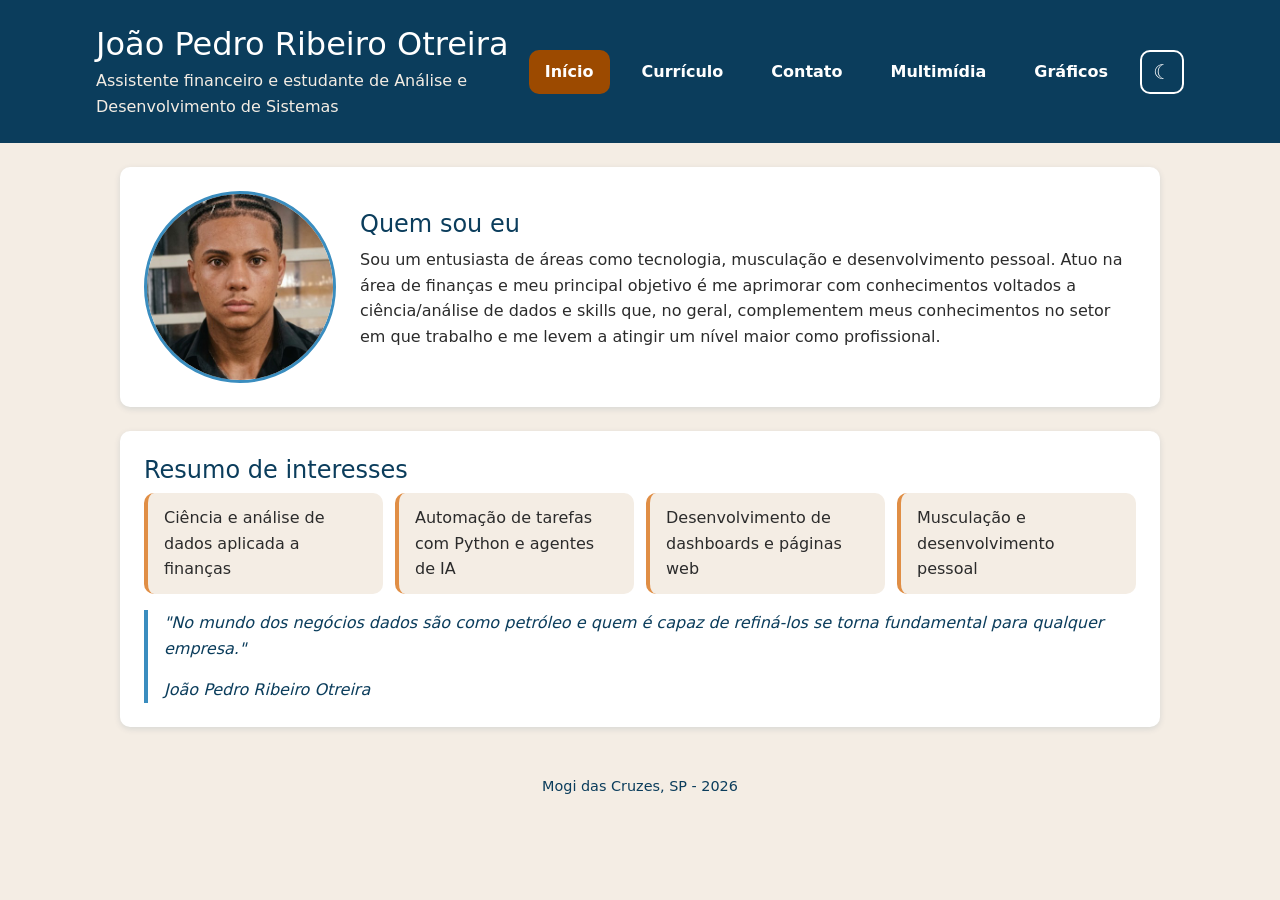
<file: index.html>
<!DOCTYPE html>
<html lang="pt-BR">

<head>
    <meta charset="UTF-8">
    <meta name="viewport" content="width=device-width, initial-scale=1.0">
    <meta name="description"
        content="Site pessoal de João Pedro Ribeiro Otreira, assistente financeiro e estudante de Análise e Desenvolvimento de Sistemas.">
    <title>João Pedro Ribeiro Otreira - Início</title>
    <link rel="stylesheet" href="https://cdn.jsdelivr.net/npm/bootstrap@5.3.3/dist/css/bootstrap.min.css"
        integrity="sha384-QWTKZyjpPEjISv5WaRU9OFeRpok6YctnYmDr5pNlyT2bRjXh0JMhjY6hW+ALEwIH" crossorigin="anonymous">
    <link rel="stylesheet" href="css/estilos.css">
    <script src="js/scripts.js"></script>
</head>

<body>

    <a class="visually-hidden-focusable" href="#conteudo">Pular para o conteúdo</a>

    <header>
        <div class="cabecalho-conteudo">
            <div class="marca">
                <h1>João Pedro Ribeiro Otreira</h1>
                <p>Assistente financeiro e estudante de Análise e Desenvolvimento de Sistemas</p>
            </div>

            <nav aria-label="Navegação principal">
                <ul>
                    <li><a href="index.html" aria-current="page">Início</a></li>
                    <li><a href="curriculo.html">Currículo</a></li>
                    <li><a href="formulario.html">Contato</a></li>
                    <li><a href="multimidia.html">Multimídia</a></li>
                    <li><a href="graficos.html">Gráficos</a></li>
                    <li class="item-tema">
                        <button type="button" id="botao-tema" class="botao-tema" aria-pressed="false"
                            aria-label="Tema escuro" title="Alternar tema claro/escuro"><span aria-hidden="true">&#9790;</span></button>
                    </li>
                </ul>
            </nav>
        </div>
    </header>

    <main id="conteudo" tabindex="-1">
        <section id="perfil" aria-labelledby="titulo-perfil">
            <div class="cartao perfil">
                <img class="img-fluid rounded-circle" src="img/foto-perfil.jpg" width="400" height="400" alt="Foto de João Pedro Ribeiro Otreira, de tranças no cabelo e camisa preta, com expressão séria">
                <div>
                    <h2 id="titulo-perfil">Quem sou eu</h2>
                    <p>
                        Sou um entusiasta de áreas como tecnologia, musculação e desenvolvimento pessoal.
                        Atuo na área de finanças e meu principal objetivo é me aprimorar com conhecimentos
                        voltados a ciência/análise de dados e skills que, no geral, complementem meus
                        conhecimentos no setor em que trabalho e me levem a atingir um nível maior como
                        profissional.
                    </p>
                </div>
            </div>
        </section>

        <section id="resumo-interesses" aria-labelledby="titulo-interesses">
            <div class="cartao">
                <h2 id="titulo-interesses">Resumo de interesses</h2>
                <ul class="lista-interesses">
                    <li>Ciência e análise de dados aplicada a finanças</li>
                    <li>Automação de tarefas com Python e agentes de IA</li>
                    <li>Desenvolvimento de dashboards e páginas web</li>
                    <li>Musculação e desenvolvimento pessoal</li>
                </ul>

                <blockquote>
                    <p>"No mundo dos negócios dados são como petróleo e quem é capaz de refiná-los se
                        torna fundamental para qualquer empresa."</p>
                    <cite>João Pedro Ribeiro Otreira</cite>
                </blockquote>
            </div>
        </section>
    </main>

    <footer>
        <p>Mogi das Cruzes, SP - 2026</p>
    </footer>

</body>

</html>
</file>
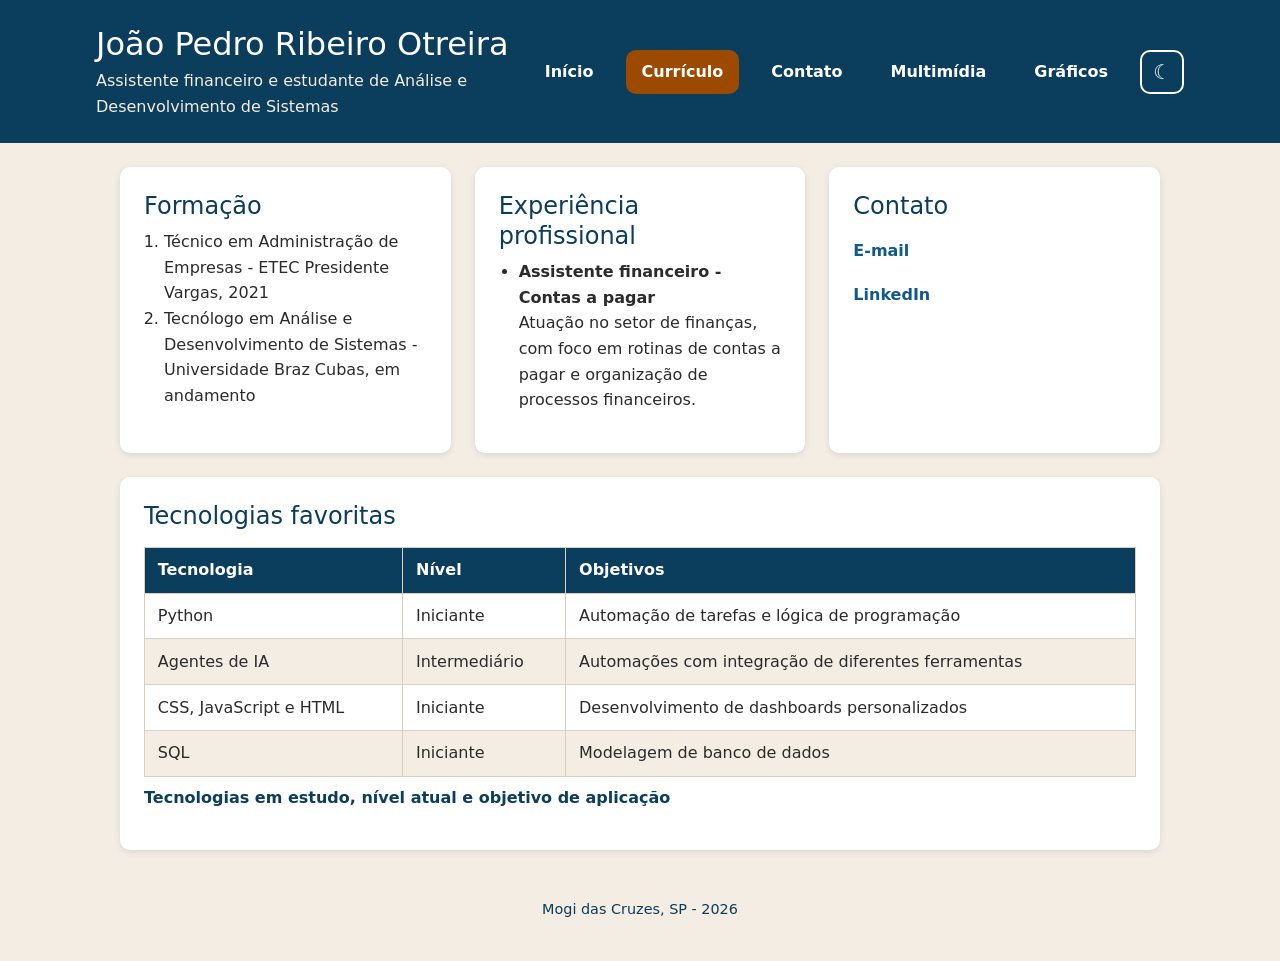
<file: curriculo.html>
<!DOCTYPE html>
<html lang="pt-BR">

<head>
    <meta charset="UTF-8">
    <meta name="viewport" content="width=device-width, initial-scale=1.0">
    <meta name="description"
        content="Currículo de João Pedro Ribeiro Otreira: formação, experiência profissional e tecnologias em estudo.">
    <title>João Pedro Ribeiro Otreira - Currículo</title>
    <link rel="stylesheet" href="https://cdn.jsdelivr.net/npm/bootstrap@5.3.3/dist/css/bootstrap.min.css"
        integrity="sha384-QWTKZyjpPEjISv5WaRU9OFeRpok6YctnYmDr5pNlyT2bRjXh0JMhjY6hW+ALEwIH" crossorigin="anonymous">
    <link rel="stylesheet" href="css/estilos.css">
    <script src="js/scripts.js"></script>
</head>

<body>

    <a class="visually-hidden-focusable" href="#conteudo">Pular para o conteúdo</a>

    <header>
        <div class="cabecalho-conteudo">
            <div class="marca">
                <h1>João Pedro Ribeiro Otreira</h1>
                <p>Assistente financeiro e estudante de Análise e Desenvolvimento de Sistemas</p>
            </div>

            <nav aria-label="Navegação principal">
                <ul>
                    <li><a href="index.html">Início</a></li>
                    <li><a href="curriculo.html" aria-current="page">Currículo</a></li>
                    <li><a href="formulario.html">Contato</a></li>
                    <li><a href="multimidia.html">Multimídia</a></li>
                    <li><a href="graficos.html">Gráficos</a></li>
                    <li class="item-tema">
                        <button type="button" id="botao-tema" class="botao-tema" aria-pressed="false"
                            aria-label="Tema escuro" title="Alternar tema claro/escuro"><span aria-hidden="true">&#9790;</span></button>
                    </li>
                </ul>
            </nav>
        </div>
    </header>

    <main id="conteudo" tabindex="-1" class="grade-curriculo">
        <section id="formacao" aria-labelledby="titulo-formacao">
            <div class="cartao">
                <h2 id="titulo-formacao">Formação</h2>
                <ol>
                    <li>Técnico em Administração de Empresas - ETEC Presidente Vargas, 2021</li>
                    <li>Tecnólogo em Análise e Desenvolvimento de Sistemas - Universidade Braz Cubas, em
                        andamento</li>
                </ol>
            </div>
        </section>

        <section id="experiencia" aria-labelledby="titulo-experiencia">
            <div class="cartao">
                <h2 id="titulo-experiencia">Experiência profissional</h2>
                <ul>
                    <li>
                        <strong>Assistente financeiro - Contas a pagar</strong>
                        <p>Atuação no setor de finanças, com foco em rotinas de contas a pagar e
                            organização de processos financeiros.</p>
                    </li>
                </ul>
            </div>
        </section>

        <section id="tecnologias" aria-labelledby="titulo-tecnologias">
            <div class="cartao">
                <h2 id="titulo-tecnologias">Tecnologias favoritas</h2>

                <div class="tabela-rolavel">
                <table>
                    <caption>Tecnologias em estudo, nível atual e objetivo de aplicação</caption>
                    <thead>
                        <tr>
                            <th scope="col">Tecnologia</th>
                            <th scope="col">Nível</th>
                            <th scope="col">Objetivos</th>
                        </tr>
                    </thead>
                    <tbody>
                        <tr>
                            <td data-label="Tecnologia">Python</td>
                            <td data-label="Nível">Iniciante</td>
                            <td data-label="Objetivos">Automação de tarefas e lógica de programação</td>
                        </tr>
                        <tr>
                            <td data-label="Tecnologia">Agentes de IA</td>
                            <td data-label="Nível">Intermediário</td>
                            <td data-label="Objetivos">Automações com integração de diferentes ferramentas</td>
                        </tr>
                        <tr>
                            <td data-label="Tecnologia">CSS, JavaScript e HTML</td>
                            <td data-label="Nível">Iniciante</td>
                            <td data-label="Objetivos">Desenvolvimento de dashboards personalizados</td>
                        </tr>
                        <tr>
                            <td data-label="Tecnologia">SQL</td>
                            <td data-label="Nível">Iniciante</td>
                            <td data-label="Objetivos">Modelagem de banco de dados</td>
                        </tr>
                    </tbody>
                </table>
                </div>
            </div>
        </section>

        <section id="contato-resumo" aria-labelledby="titulo-contato-resumo">
            <div class="cartao">
                <h2 id="titulo-contato-resumo">Contato</h2>
                <address>
                    <ul>
                        <li><strong><a href="mailto:joao.otreira@cs.brazcubas.edu.br">E-mail</a></strong></li>
                        <li><strong><a href="https://www.linkedin.com/in/joão-pedro-ribeiro-otreira-782756262"
                                    target="_blank" rel="noopener">LinkedIn</a></strong></li>
                    </ul>
                </address>
            </div>
        </section>
    </main>

    <footer>
        <p>Mogi das Cruzes, SP - 2026</p>
    </footer>

</body>

</html>
</file>
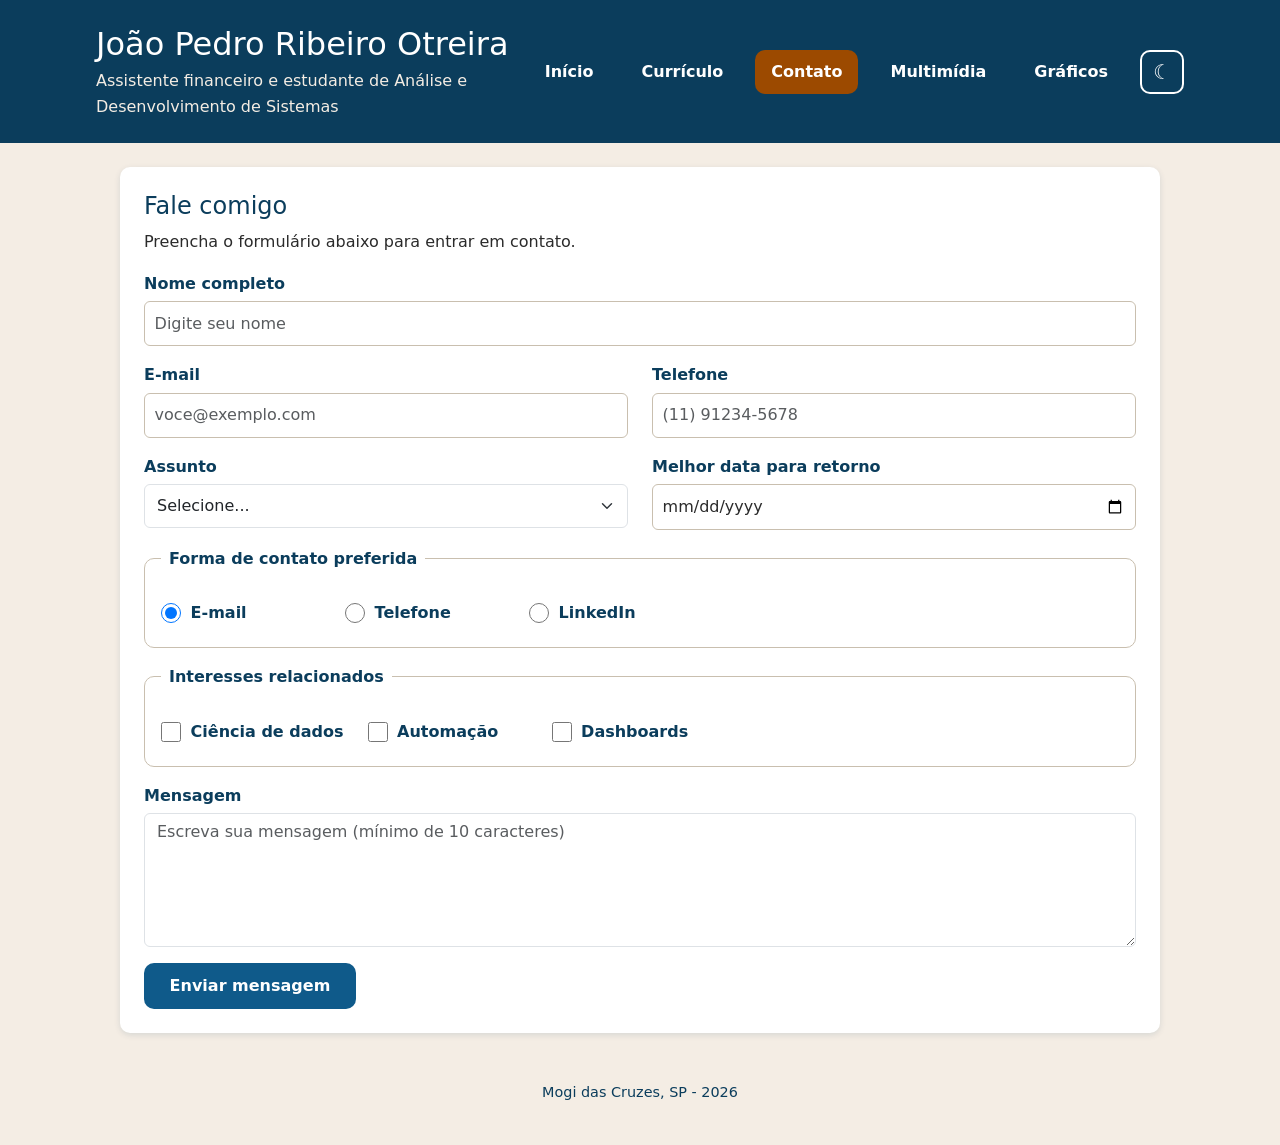
<file: formulario.html>
<!DOCTYPE html>
<html lang="pt-BR">

<head>
    <meta charset="UTF-8">
    <meta name="viewport" content="width=device-width, initial-scale=1.0">
    <meta name="description" content="Formulário de contato de João Pedro Ribeiro Otreira.">
    <title>João Pedro Ribeiro Otreira - Contato</title>
    <link rel="stylesheet" href="https://cdn.jsdelivr.net/npm/bootstrap@5.3.3/dist/css/bootstrap.min.css"
        integrity="sha384-QWTKZyjpPEjISv5WaRU9OFeRpok6YctnYmDr5pNlyT2bRjXh0JMhjY6hW+ALEwIH" crossorigin="anonymous">
    <link rel="stylesheet" href="css/estilos.css">
    <script src="js/scripts.js"></script>
</head>

<body>

    <a class="visually-hidden-focusable" href="#conteudo">Pular para o conteúdo</a>

    <header>
        <div class="cabecalho-conteudo">
            <div class="marca">
                <h1>João Pedro Ribeiro Otreira</h1>
                <p>Assistente financeiro e estudante de Análise e Desenvolvimento de Sistemas</p>
            </div>

            <nav aria-label="Navegação principal">
                <ul>
                    <li><a href="index.html">Início</a></li>
                    <li><a href="curriculo.html">Currículo</a></li>
                    <li><a href="formulario.html" aria-current="page">Contato</a></li>
                    <li><a href="multimidia.html">Multimídia</a></li>
                    <li><a href="graficos.html">Gráficos</a></li>
                    <li class="item-tema">
                        <button type="button" id="botao-tema" class="botao-tema" aria-pressed="false"
                            aria-label="Tema escuro" title="Alternar tema claro/escuro"><span aria-hidden="true">&#9790;</span></button>
                    </li>
                </ul>
            </nav>
        </div>
    </header>

    <main id="conteudo" tabindex="-1">
        <section id="formulario-contato" aria-labelledby="titulo-formulario">
            <div class="cartao">
                <h2 id="titulo-formulario">Fale comigo</h2>
                <p>Preencha o formulário abaixo para entrar em contato.</p>

                <form id="form-contato" action="#" method="post" novalidate>

                    <div id="aviso-rascunho" class="aviso-rascunho" role="status"></div>

                    <div class="campo">
                        <label for="nome">Nome completo</label>
                        <input class="form-control" type="text" id="nome" name="nome" placeholder="Digite seu nome" autocomplete="name"
                            aria-describedby="erro-nome" required>
                        <p class="erro-campo" id="erro-nome"></p>
                    </div>

                    <div class="campo-linha">
                        <div class="campo">
                            <label for="email">E-mail</label>
                            <input class="form-control" type="email" id="email" name="email" placeholder="voce@exemplo.com" autocomplete="email"
                                aria-describedby="erro-email" required>
                            <p class="erro-campo" id="erro-email"></p>
                        </div>

                        <div class="campo">
                            <label for="telefone">Telefone</label>
                            <input class="form-control" type="tel" id="telefone" name="telefone" placeholder="(11) 91234-5678"
                                autocomplete="tel" pattern="[0-9\s()+-]{8,15}" aria-describedby="erro-telefone">
                            <p class="erro-campo" id="erro-telefone"></p>
                        </div>
                    </div>

                    <div class="campo-linha">
                        <div class="campo">
                            <label for="assunto">Assunto</label>
                            <select class="form-select" id="assunto" name="assunto" aria-describedby="erro-assunto" required>
                                <option value="">Selecione...</option>
                                <option value="trabalho">Proposta de trabalho</option>
                                <option value="duvida">Dúvida</option>
                                <option value="parceria">Parceria</option>
                                <option value="outro">Outro</option>
                            </select>
                            <p class="erro-campo" id="erro-assunto"></p>
                        </div>

                        <div class="campo">
                            <label for="data-contato">Melhor data para retorno</label>
                            <input class="form-control" type="date" id="data-contato" name="data-contato" aria-describedby="erro-data-contato">
                            <p class="erro-campo" id="erro-data-contato"></p>
                        </div>
                    </div>

                    <fieldset>
                        <legend>Forma de contato preferida</legend>
                        <div class="campo-linha">
                            <label><input type="radio" name="preferencia" value="email" checked> E-mail</label>
                            <label><input type="radio" name="preferencia" value="telefone"> Telefone</label>
                            <label><input type="radio" name="preferencia" value="linkedin"> LinkedIn</label>
                        </div>
                    </fieldset>

                    <fieldset>
                        <legend>Interesses relacionados</legend>
                        <div class="campo-linha">
                            <label><input type="checkbox" name="interesses" value="dados"> Ciência de dados</label>
                            <label><input type="checkbox" name="interesses" value="automacao"> Automação</label>
                            <label><input type="checkbox" name="interesses" value="dashboards"> Dashboards</label>
                        </div>
                    </fieldset>

                    <div class="campo">
                        <label for="mensagem">Mensagem</label>
                        <textarea class="form-control" id="mensagem" name="mensagem" rows="5"
                            placeholder="Escreva sua mensagem (mínimo de 10 caracteres)"
                            aria-describedby="erro-mensagem" required></textarea>
                        <p class="erro-campo" id="erro-mensagem"></p>
                    </div>

                    <div id="status-formulario" class="status-formulario" role="status"></div>

                    <button type="submit" class="btn btn-primary">Enviar mensagem</button>
                </form>
            </div>
        </section>
    </main>

    <footer>
        <p>Mogi das Cruzes, SP - 2026</p>
    </footer>

</body>

</html>
</file>
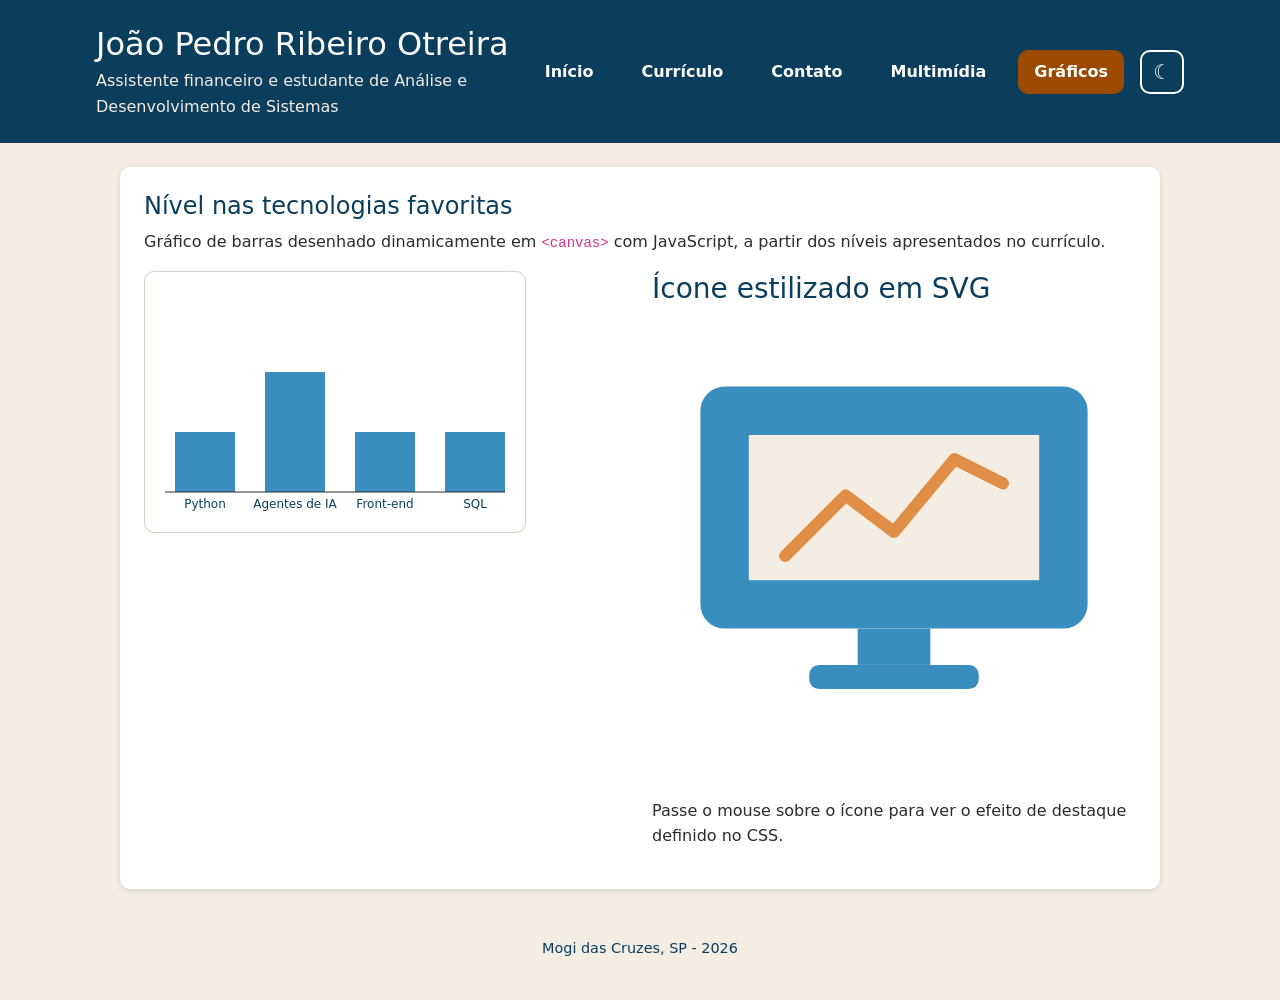
<file: graficos.html>
<!DOCTYPE html>
<html lang="pt-BR">

<head>
    <meta charset="UTF-8">
    <meta name="viewport" content="width=device-width, initial-scale=1.0">
    <meta name="description" content="Página de gráficos de João Pedro Ribeiro Otreira: canvas e SVG.">
    <title>João Pedro Ribeiro Otreira - Gráficos</title>
    <link rel="stylesheet" href="https://cdn.jsdelivr.net/npm/bootstrap@5.3.3/dist/css/bootstrap.min.css"
        integrity="sha384-QWTKZyjpPEjISv5WaRU9OFeRpok6YctnYmDr5pNlyT2bRjXh0JMhjY6hW+ALEwIH" crossorigin="anonymous">
    <link rel="stylesheet" href="css/estilos.css">
    <script src="js/scripts.js"></script>
</head>

<body>

    <a class="visually-hidden-focusable" href="#conteudo">Pular para o conteúdo</a>

    <header>
        <div class="cabecalho-conteudo">
            <div class="marca">
                <h1>João Pedro Ribeiro Otreira</h1>
                <p>Assistente financeiro e estudante de Análise e Desenvolvimento de Sistemas</p>
            </div>

            <nav aria-label="Navegação principal">
                <ul>
                    <li><a href="index.html">Início</a></li>
                    <li><a href="curriculo.html">Currículo</a></li>
                    <li><a href="formulario.html">Contato</a></li>
                    <li><a href="multimidia.html">Multimídia</a></li>
                    <li><a href="graficos.html" aria-current="page">Gráficos</a></li>
                    <li class="item-tema">
                        <button type="button" id="botao-tema" class="botao-tema" aria-pressed="false"
                            aria-label="Tema escuro" title="Alternar tema claro/escuro"><span aria-hidden="true">&#9790;</span></button>
                    </li>
                </ul>
            </nav>
        </div>
    </header>

    <main id="conteudo" tabindex="-1">
        <section id="graficos" aria-labelledby="titulo-graficos">
            <div class="cartao">
                <h2 id="titulo-graficos">Nível nas tecnologias favoritas</h2>
                <p>Gráfico de barras desenhado dinamicamente em <code>&lt;canvas&gt;</code> com
                    JavaScript, a partir dos níveis apresentados no currículo.</p>

                <div class="graficos-grid">
                    <div>
                        <canvas id="grafico-niveis" width="380" height="260"
                            aria-label="Gráfico de barras com o nível de conhecimento em Python, Agentes de IA, Front-end e SQL"
                            role="img" aria-describedby="desc-grafico">
                            Seu navegador não suporta o elemento canvas.
                        </canvas>
                    </div>

                    <p id="desc-grafico" class="visually-hidden">Python: iniciante. Agentes de IA: intermediário. Front-end: iniciante. SQL: iniciante.</p>

                    <div class="svg-caixa">
                        <h3>Ícone estilizado em SVG</h3>
                        <svg viewBox="0 0 200 200" xmlns="http://www.w3.org/2000/svg" role="img"
                            aria-label="Ícone de um monitor com um gráfico de crescimento, representando dados e tecnologia">
                            <rect class="icone-svg" x="20" y="30" width="160" height="100" rx="10" />
                            <rect x="40" y="50" width="120" height="60" fill="#F4EDE4" />
                            <polyline points="55,100 80,75 100,90 125,60 145,70"
                                fill="none" stroke="#E08E45" stroke-width="5"
                                stroke-linecap="round" stroke-linejoin="round" />
                            <rect class="icone-svg" x="85" y="130" width="30" height="15" />
                            <rect class="icone-svg" x="65" y="145" width="70" height="10" rx="4" />
                        </svg>
                        <p>Passe o mouse sobre o ícone para ver o efeito de destaque definido no CSS.</p>
                    </div>
                </div>
            </div>
        </section>
    </main>

    <footer>
        <p>Mogi das Cruzes, SP - 2026</p>
    </footer>


</body>

</html>
</file>
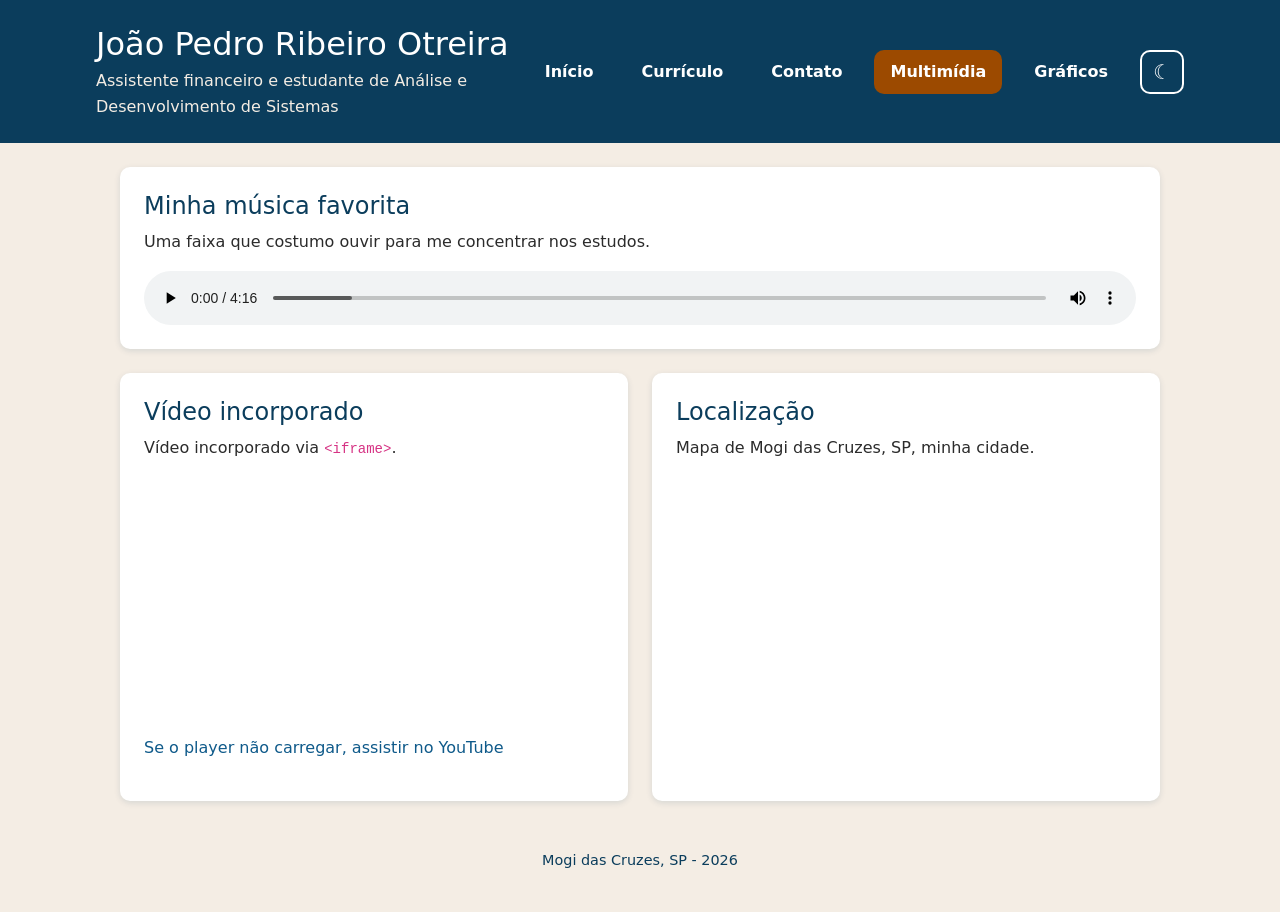
<file: multimidia.html>
<!DOCTYPE html>
<html lang="pt-BR">

<head>
    <meta charset="UTF-8">
    <meta name="viewport" content="width=device-width, initial-scale=1.0">
    <meta name="description" content="Página de multimídia de João Pedro Ribeiro Otreira: áudio, vídeo incorporado e mapa.">
    <title>João Pedro Ribeiro Otreira - Multimídia</title>
    <link rel="stylesheet" href="https://cdn.jsdelivr.net/npm/bootstrap@5.3.3/dist/css/bootstrap.min.css"
        integrity="sha384-QWTKZyjpPEjISv5WaRU9OFeRpok6YctnYmDr5pNlyT2bRjXh0JMhjY6hW+ALEwIH" crossorigin="anonymous">
    <link rel="stylesheet" href="css/estilos.css">
    <script src="js/scripts.js"></script>
</head>

<body>

    <a class="visually-hidden-focusable" href="#conteudo">Pular para o conteúdo</a>

    <header>
        <div class="cabecalho-conteudo">
            <div class="marca">
                <h1>João Pedro Ribeiro Otreira</h1>
                <p>Assistente financeiro e estudante de Análise e Desenvolvimento de Sistemas</p>
            </div>

            <nav aria-label="Navegação principal">
                <ul>
                    <li><a href="index.html">Início</a></li>
                    <li><a href="curriculo.html">Currículo</a></li>
                    <li><a href="formulario.html">Contato</a></li>
                    <li><a href="multimidia.html" aria-current="page">Multimídia</a></li>
                    <li><a href="graficos.html">Gráficos</a></li>
                    <li class="item-tema">
                        <button type="button" id="botao-tema" class="botao-tema" aria-pressed="false"
                            aria-label="Tema escuro" title="Alternar tema claro/escuro"><span aria-hidden="true">&#9790;</span></button>
                    </li>
                </ul>
            </nav>
        </div>
    </header>

    <main id="conteudo" tabindex="-1" class="grade-midia">
        <section id="audio" aria-labelledby="titulo-audio">
            <div class="cartao">
                <h2 id="titulo-audio">Minha música favorita</h2>
                <p>Uma faixa que costumo ouvir para me concentrar nos estudos.</p>
                <div class="midia-container">
                    <audio controls>
                        <source src="img/musica-favorita.mp3" type="audio/mpeg">
                        Seu navegador não suporta o elemento de áudio.
                    </audio>
                </div>
                
            </div>
        </section>

        <section id="video" aria-labelledby="titulo-video">
            <div class="cartao">
                <h2 id="titulo-video">Vídeo incorporado</h2>
                <p>Vídeo incorporado via <code>&lt;iframe&gt;</code>.</p>
                <div class="midia-container ratio ratio-16x9">
                    <iframe src="https://www.youtube.com/embed/_wDS07zjHOU"
                    title="Vídeo do YouTube incorporado" loading="lazy"
                    referrerpolicy="strict-origin-when-cross-origin"
                    allow="accelerometer; autoplay; clipboard-write; encrypted-media; gyroscope; picture-in-picture"
                    allowfullscreen></iframe>
                </div>
                <p><a href="https://www.youtube.com/watch?v=_wDS07zjHOU" target="_blank" rel="noopener">Se o player não carregar, assistir no YouTube</a></p>
            </div>
        </section>

        <section id="mapa" aria-labelledby="titulo-mapa">
            <div class="cartao">
                <h2 id="titulo-mapa">Localização</h2>
                <p>Mapa de Mogi das Cruzes, SP, minha cidade.</p>
                <div class="midia-container ratio ratio-16x9">
                    <iframe
                        src="https://www.google.com/maps?q=Mogi+das+Cruzes,+SP&output=embed"
                        title="Mapa de Mogi das Cruzes, SP" loading="lazy"></iframe>
                </div>
            </div>
        </section>
    </main>

    <footer>
        <p>Mogi das Cruzes, SP - 2026</p>
    </footer>

</body>

</html>
</file>
<file: css/estilos.css>
/* ==========================================================================
   CP2 - Site Pessoal / Portfólio - João Pedro Ribeiro Otreira
   Evolução do CP1: responsividade mobile-first (Flexbox + Grid + media queries)

   Abordagem: o CSS base serve a tela pequena (320 px). As media queries
   usam APENAS min-width e vão acrescentando layout conforme a tela cresce:
       base  -> celular (1 coluna)
       768px -> tablet  (2 colunas onde faz sentido)
       1024px-> desktop (3 colunas no currículo, cabeçalho em linha)

   Paleta: azul petróleo (#0B3D5C), azul claro (#3A8DBF),
           areia (#F4EDE4), grafite (#2B2B2B)
   Fonte: 'Poppins' (títulos) + 'system-ui' (texto)
   ========================================================================== */

:root {
    --cor-primaria: #0B3D5C;
    --cor-secundaria: #3A8DBF;
    --cor-fundo: #F4EDE4;
    --cor-texto: #2B2B2B;
    --cor-branco: #FFFFFF;
    --cor-destaque: #E08E45;
    --cor-borda: #D8CFC2;

    /* Papéis das cores: o tema escuro redefine somente estes valores */
    --cor-titulo: #0B3D5C;          /* títulos, rótulos e legendas */
    --cor-cabecalho: #0B3D5C;       /* fundo do cabeçalho e da tabela */
    --cor-texto-cabecalho: #F4EDE4; /* subtítulo do cabeçalho */
    --cor-superficie: #FFFFFF;      /* cartões e campos */
    --cor-fundo-suave: #F4EDE4;     /* faixas e linhas alternadas */
    --cor-borda-campo: #C9BFAF;
    --cor-acao: #3A8DBF;            /* fundo de botões e menu em destaque */
    --sombra: 0 2px 6px rgba(11, 61, 92, 0.12);
    --cor-erro: #B3261E;
    --cor-erro-fundo: #FDECEA;
    --cor-sucesso: #1B6E2D;
    --cor-sucesso-fundo: #E6F4EA;

    --fonte-titulo: 'Poppins', system-ui, sans-serif;
    --fonte-texto: system-ui, -apple-system, Segoe UI, Arial, sans-serif;

    --espacamento: 1rem;
    --raio: 10px;
    --toque: 2.75rem; /* ~44 px: área mínima de toque em links e botões */
}

/* Tema escuro: ativado por js/scripts.js com <html data-tema="escuro"> */
:root[data-tema="escuro"] {
    color-scheme: dark; /* controles nativos (data, áudio, rolagem) também escurecem */

    --cor-texto: #E8EDF2;
    --cor-fundo: #101B26;
    --cor-borda: #34495C;
    --cor-secundaria: #6DB5E3;      /* links e destaques mais claros */

    --cor-titulo: #8CC4EA;
    --cor-cabecalho: #082B41;
    --cor-superficie: #1A2B3B;
    --cor-fundo-suave: #223548;
    --cor-borda-campo: #4A6178;
    --sombra: 0 2px 6px rgba(0, 0, 0, 0.5);
    --cor-erro: #FF9C94;
    --cor-erro-fundo: #3A1F1F;
    --cor-sucesso: #7FD99A;
    --cor-sucesso-fundo: #1B3326;
}

* {
    box-sizing: border-box;
}

body {
    margin: 0;
    font-family: var(--fonte-texto);
    color: var(--cor-texto);
    background-color: var(--cor-fundo);
    line-height: 1.6;
    overflow-wrap: break-word;
}

h1, h2, h3 {
    font-family: var(--fonte-titulo);
    color: var(--cor-titulo);
    line-height: 1.25;
}

h2 {
    font-size: 1.35rem;
    margin-top: 0;
}

a {
    color: var(--cor-secundaria);
    text-decoration: none;
}

a:hover,
a:focus {
    text-decoration: underline;
}

/* Imagens e mídias responsivas */
img,
video {
    max-width: 100%;
    height: auto;
}

img {
    border-radius: var(--raio);
}

/* ---------- Cabeçalho e menu (Flexbox) ---------- */

header {
    background-color: var(--cor-cabecalho);
    color: var(--cor-branco);
    padding: var(--espacamento);
}

.cabecalho-conteudo {
    display: flex;
    flex-direction: column;
    gap: 1rem;
    max-width: 68rem;
    margin: 0 auto;
}

header h1 {
    color: var(--cor-branco);
    font-size: 1.5rem;
    margin: 0 0 0.25rem 0;
}

header p {
    margin: 0;
    color: var(--cor-texto-cabecalho);
}

/* Mobile: itens quebram de linha (flex-wrap) e se distribuem em toda a largura */
nav ul {
    list-style: none;
    display: flex;
    flex-wrap: wrap;
    gap: 0.5rem;
    margin: 0;
    padding: 0;
}

nav li {
    flex: 1 1 auto;
}

nav a {
    display: flex;
    align-items: center;
    justify-content: center;
    min-height: var(--toque);
    padding: 0 1rem;
    color: var(--cor-branco);
    font-weight: 600;
    border-radius: var(--raio);
    transition: background-color 0.2s ease;
}

nav a:hover,
nav a:focus {
    background-color: var(--cor-acao);
    text-decoration: none;
}

nav a[aria-current="page"] {
    background-color: var(--cor-destaque);
}

/* Botão de alternar tema (último item do menu, em todas as páginas) */
nav li.item-tema {
    flex: 0 0 auto;
}

.botao-tema {
    display: flex;
    align-items: center;
    justify-content: center;
    width: var(--toque);
    height: var(--toque);
    padding: 0;
    font-size: 1.25rem;
    line-height: 1;
    color: var(--cor-branco);
    background-color: transparent;
    border: 2px solid var(--cor-branco);
    border-radius: var(--raio);
    cursor: pointer;
    transition: background-color 0.2s ease;
}

.botao-tema:hover,
.botao-tema:focus-visible {
    background-color: var(--cor-acao);
}

/* ---------- Conteúdo principal e cartões ---------- */

/* main é um grid de 1 coluna no mobile; as páginas ganham colunas via media query */
main {
    display: grid;
    grid-template-columns: 1fr;
    gap: var(--espacamento);
    max-width: 68rem;
    margin: 0 auto;
    padding: var(--espacamento);
}

/* cada seção é flex para que o cartão preencha toda a altura da célula do grid */
main > section {
    display: flex;
    min-width: 0;
}

.cartao {
    flex: 1;
    min-width: 0;
    background-color: var(--cor-superficie);
    border-radius: var(--raio);
    padding: var(--espacamento);
    box-shadow: var(--sombra);
}

.cartao blockquote {
    border-left: 4px solid var(--cor-secundaria);
    margin: 1rem 0 0 0;
    padding-left: 1rem;
    font-style: italic;
    color: var(--cor-titulo);
}

.cartao ul,
.cartao ol {
    padding-left: 1.25rem;
}

/* Links de contato com área de toque confortável */
address {
    font-style: normal;
}

.cartao address ul {
    list-style: none;
    padding-left: 0;
    margin: 0;
}

address a {
    display: inline-flex;
    align-items: center;
    min-height: var(--toque);
}

/* ---------- Perfil (index) - Flexbox ---------- */

.perfil {
    display: flex;
    flex-direction: column;
    gap: var(--espacamento);
    align-items: center;
    text-align: center;
}

.perfil img {
    width: 10rem;
    height: auto;
    object-fit: cover;
    border: 3px solid var(--cor-secundaria);
}

/* Resumo de interesses (index) - Flexbox: cartões que quebram de linha */
.lista-interesses {
    list-style: none;
    display: flex;
    flex-wrap: wrap;
    gap: 0.75rem;
    margin: 0;
    padding: 0;
}

.cartao .lista-interesses {
    padding-left: 0;
}

.lista-interesses li {
    flex: 1 1 14rem;
    padding: 0.75rem 1rem;
    background-color: var(--cor-fundo-suave);
    border-left: 4px solid var(--cor-destaque);
    border-radius: var(--raio);
}

/* ---------- Tabela (currículo) ---------- */

.tabela-rolavel {
    overflow-x: auto; /* rede de segurança: se algo não couber, só o contêiner rola */
}

table {
    width: 100%;
    border-collapse: collapse;
    margin-top: 0.5rem;
}

caption {
    text-align: left;
    font-weight: 600;
    margin-bottom: 0.5rem;
    color: var(--cor-titulo);
}

th, td {
    text-align: left;
}

th {
    background-color: var(--cor-cabecalho);
    color: var(--cor-branco);
}

/* Mobile: cada linha vira um cartão; o cabeçalho continua acessível
   (fica visualmente oculto) e cada célula mostra seu rótulo via data-label */
thead {
    position: absolute;
    width: 1px;
    height: 1px;
    overflow: hidden;
    clip-path: inset(50%);
}

table,
caption,
tbody,
tr,
td {
    display: block;
}

tbody tr {
    border: 1px solid var(--cor-borda);
    border-radius: var(--raio);
    margin-bottom: 0.75rem;
    overflow: hidden;
}

td {
    padding: 0.5rem 0.75rem;
}

td + td {
    border-top: 1px solid var(--cor-borda);
}

td::before {
    content: attr(data-label);
    display: block;
    font-size: 0.8rem;
    font-weight: 700;
    color: var(--cor-secundaria);
    text-transform: uppercase;
}

tbody tr:nth-child(even) {
    background-color: var(--cor-fundo-suave);
}

/* ---------- Formulário ---------- */

form {
    display: grid;
    gap: 1rem;
}

.campo {
    display: flex;
    flex-direction: column;
    gap: 0.3rem;
}

/* Mobile: campos empilhados. Em telas maiores viram linha (ver media query). */
.campo-linha {
    display: flex;
    flex-direction: column;
    gap: 0.5rem 1.5rem;
}

label {
    font-weight: 600;
    color: var(--cor-titulo);
}

input:not([type="radio"]):not([type="checkbox"]),
select,
textarea {
    width: 100%;
    min-height: var(--toque);
    font-family: var(--fonte-texto);
    font-size: 1rem;
    color: var(--cor-texto);
    padding: 0.6rem;
    border: 1px solid var(--cor-borda-campo);
    border-radius: 6px;
    background-color: var(--cor-superficie);
}

input:focus,
select:focus,
textarea:focus {
    outline: 2px solid var(--cor-secundaria);
    outline-offset: 1px;
}

fieldset {
    min-width: 0;
    margin: 0;
    border: 1px solid var(--cor-borda-campo);
    border-radius: var(--raio);
    padding: 0.75rem 1rem;
}

legend {
    font-weight: 600;
    color: var(--cor-titulo);
    padding: 0 0.5rem;
}

/* Rádios e checkboxes: rótulo inteiro clicável, com altura de toque mínima */
fieldset label {
    display: flex;
    align-items: center;
    gap: 0.6rem;
    min-height: var(--toque);
}

input[type="radio"],
input[type="checkbox"] {
    width: 1.25rem;
    height: 1.25rem;
    flex-shrink: 0;
}

button[type="submit"] {
    width: 100%;
    min-height: var(--toque);
    background-color: var(--cor-destaque);
    color: var(--cor-branco);
    border: none;
    padding: 0.7rem 1.6rem;
    border-radius: var(--raio);
    font-weight: 600;
    cursor: pointer;
    font-size: 1rem;
}

button[type="submit"]:hover {
    background-color: var(--cor-acao);
}

/* ---------- Feedback do formulário (validação e rascunho) ---------- */

/* Mensagem de erro logo abaixo de cada campo (vazia = invisível) */
.erro-campo {
    margin: 0;
    color: var(--cor-erro);
    font-size: 0.875rem;
    font-weight: 600;
}

.erro-campo:empty {
    display: none;
}

/* Campo inválido: borda vermelha (o texto do erro garante que não depende só da cor) */
input:not([type="radio"]):not([type="checkbox"])[aria-invalid="true"],
select[aria-invalid="true"],
textarea[aria-invalid="true"] {
    border-color: var(--cor-erro);
    border-width: 2px;
}

/* Resumo de erro ou confirmação de envio, acima do botão */
.status-formulario {
    padding: 0.75rem 1rem;
    border-left: 4px solid;
    border-radius: var(--raio);
    font-weight: 600;
}

.status-formulario:empty {
    display: none;
}

.status-erro {
    color: var(--cor-erro);
    background-color: var(--cor-erro-fundo);
}

.status-sucesso {
    color: var(--cor-sucesso);
    background-color: var(--cor-sucesso-fundo);
}

/* Aviso de que um rascunho salvo foi restaurado */
.aviso-rascunho {
    display: flex;
    flex-direction: column;
    gap: 0.5rem;
    padding: 0.75rem 1rem;
    background-color: var(--cor-fundo-suave);
    border-left: 4px solid var(--cor-secundaria);
    border-radius: var(--raio);
}

.aviso-rascunho:empty {
    display: none;
}

.aviso-rascunho p {
    margin: 0;
}

.aviso-rascunho button {
    align-self: flex-start;
    min-height: var(--toque);
    padding: 0 1rem;
    font-family: var(--fonte-texto);
    font-size: 1rem;
    font-weight: 600;
    color: var(--cor-titulo);
    background-color: transparent;
    border: 2px solid var(--cor-titulo);
    border-radius: var(--raio);
    cursor: pointer;
}

/* ---------- Multimídia ---------- */

.midia-container {
    display: flex;
    flex-direction: column;
    gap: 1rem;
}

audio,
video {
    width: 100%;
}

iframe {
    width: 100%;
    height: 14rem;
    border: 0;
    border-radius: var(--raio);
}

/* ---------- Gráficos (canvas e SVG) ---------- */

.graficos-grid {
    display: grid;
    grid-template-columns: 1fr;
    gap: var(--espacamento);
}

.graficos-grid > div {
    min-width: 0;
}

canvas {
    display: block;
    max-width: 100%;
    height: auto; /* mantém a proporção do canvas quando ele encolhe */
    background-color: var(--cor-branco);
    border: 1px solid var(--cor-borda);
    border-radius: var(--raio);
}

.svg-caixa svg {
    max-width: 100%;
    height: auto;
}

.icone-svg {
    fill: var(--cor-secundaria);
    transition: fill 0.2s ease;
}

.svg-caixa:hover .icone-svg {
    fill: var(--cor-destaque);
}

/* ---------- Rodapé ---------- */

footer {
    text-align: center;
    padding: var(--espacamento);
    color: var(--cor-titulo);
    font-size: 0.9rem;
}

/* ==========================================================================
   MEDIA QUERIES (mobile-first: somente min-width)
   ========================================================================== */

/* ---------- 640px: gráficos lado a lado ---------- */
@media (min-width: 640px) {
    .graficos-grid {
        grid-template-columns: 1fr 1fr;
    }
}

/* ---------- 768px: tablet ---------- */
@media (min-width: 768px) {
    :root {
        --espacamento: 1.5rem;
    }

    h2 {
        font-size: 1.5rem;
    }

    header h1 {
        font-size: 2rem;
    }

    /* Menu em linha */
    nav ul {
        gap: 1rem;
    }

    nav li {
        flex: 0 1 auto;
    }

    /* Perfil: foto ao lado do texto */
    .perfil {
        flex-direction: row;
        text-align: left;
    }

    .perfil img {
        width: 12rem;
        flex-shrink: 0;
    }

    /* Formulário: campos lado a lado */
    .campo-linha {
        flex-direction: row;
        flex-wrap: wrap;
    }

    .campo-linha > .campo {
        flex: 1 1 14rem;
    }

    fieldset label {
        min-width: 10rem;
    }

    button[type="submit"] {
        width: auto;
        justify-self: start;
    }

    .aviso-rascunho {
        flex-direction: row;
        align-items: center;
        justify-content: space-between;
    }

    /* Tabela volta ao formato tradicional (linhas e colunas) */
    table {
        display: table;
    }

    thead {
        position: static;
        width: auto;
        height: auto;
        overflow: visible;
        clip-path: none;
    }

    caption {
        display: table-caption;
    }

    tbody {
        display: table-row-group;
    }

    tr {
        display: table-row;
    }

    tbody tr {
        border: 0;
        border-radius: 0;
        margin-bottom: 0;
        overflow: visible;
    }

    th,
    td {
        display: table-cell;
        border: 1px solid var(--cor-borda);
        padding: 0.6rem 0.8rem;
    }

    td + td {
        border-top: 1px solid var(--cor-borda);
    }

    td::before {
        content: none;
    }

    /* Multimídia: mapas e vídeos mais altos */
    iframe {
        height: 20rem;
    }

    /* Currículo (Grid): 2 colunas com áreas nomeadas */
    .grade-curriculo {
        grid-template-columns: 1fr 1fr;
        grid-template-areas:
            "formacao    experiencia"
            "tecnologias tecnologias"
            "contato     contato";
    }

    .grade-curriculo #formacao {
        grid-area: formacao;
    }

    .grade-curriculo #experiencia {
        grid-area: experiencia;
    }

    .grade-curriculo #tecnologias {
        grid-area: tecnologias;
    }

    .grade-curriculo #contato-resumo {
        grid-area: contato;
    }
}

/* ---------- 1024px: desktop ---------- */
@media (min-width: 1024px) {
    /* Cabeçalho: título à esquerda, menu à direita */
    .cabecalho-conteudo {
        flex-direction: row;
        justify-content: space-between;
        align-items: center;
    }

    .marca {
        flex: 1 1 0;
        min-width: 0;
    }

    nav {
        flex: 0 0 auto;
    }

    nav ul {
        flex-wrap: nowrap;
        justify-content: flex-end;
    }

    /* Currículo: 3 colunas na primeira linha, tabela ocupando a largura toda */
    .grade-curriculo {
        grid-template-columns: 1fr 1fr 1fr;
        grid-template-areas:
            "formacao    experiencia contato"
            "tecnologias tecnologias tecnologias";
    }

    /* Multimídia (Grid): áudio em cima, vídeo e mapa lado a lado */
    .grade-midia {
        grid-template-columns: 1fr 1fr;
    }

    .grade-midia #audio {
        grid-column: 1 / -1;
    }
}

/* ==========================================================================
   CP4 - Ajustes finais de acessibilidade e integração com Bootstrap
   (carregado depois do Bootstrap, por isso estas regras prevalecem)
   Contrastes medidos (WCAG): links 6,3:1+ (antes 3,2:1), botões 5,9:1+
   (antes 2,6:1 e 3,7:1).
   ========================================================================== */

:root { --cor-link: #0F5A8A; --cor-acao-forte: #1F6A9A; --cor-ativo: #9C4A00; --cor-foco: #0B3D5C; }
:root[data-tema="escuro"] { --cor-link: #6DB5E3; --cor-foco: #FFD166; }

a, td::before { color: var(--cor-link); }
a:hover, a:focus { text-decoration: underline; }
nav a { color: var(--cor-branco); }
nav a:hover, nav a:focus, .botao-tema:hover, .botao-tema:focus-visible { background-color: var(--cor-acao-forte); }
nav a[aria-current="page"] { background-color: var(--cor-ativo); }

/* Foco visível em tudo que recebe teclado (anel claro no cabeçalho escuro) */
:focus-visible { outline: 3px solid var(--cor-foco); outline-offset: 3px; }
header :focus-visible { outline-color: #FFFFFF; }
.form-control:focus, .form-select:focus { outline: 3px solid var(--cor-foco); outline-offset: 2px; box-shadow: none; }
.visually-hidden-focusable:focus { position: fixed; top: .5rem; left: .5rem; z-index: 2000; padding: .6rem 1rem;
    background: #FFFFFF; color: #0B3D5C; border: 2px solid #0B3D5C; border-radius: .5rem; font-weight: 700; }
main:focus { outline: none; }

/* Bootstrap: botão e legendas alinhados à paleta do site */
button[type="submit"].btn-primary { background-color: var(--cor-link); border-color: var(--cor-link); color: #FFFFFF; font-weight: 600; }
:root[data-tema="escuro"] button[type="submit"].btn-primary { background-color: #1F6A9A; border-color: #1F6A9A; }
button[type="submit"].btn-primary:hover { background-color: var(--cor-cabecalho); border-color: var(--cor-cabecalho); }
legend { float: none; width: auto; font-size: 1rem; }

@media (prefers-reduced-motion: reduce) {
    *, *::before, *::after { transition: none !important; animation: none !important; scroll-behavior: auto !important; }
}
</file>
